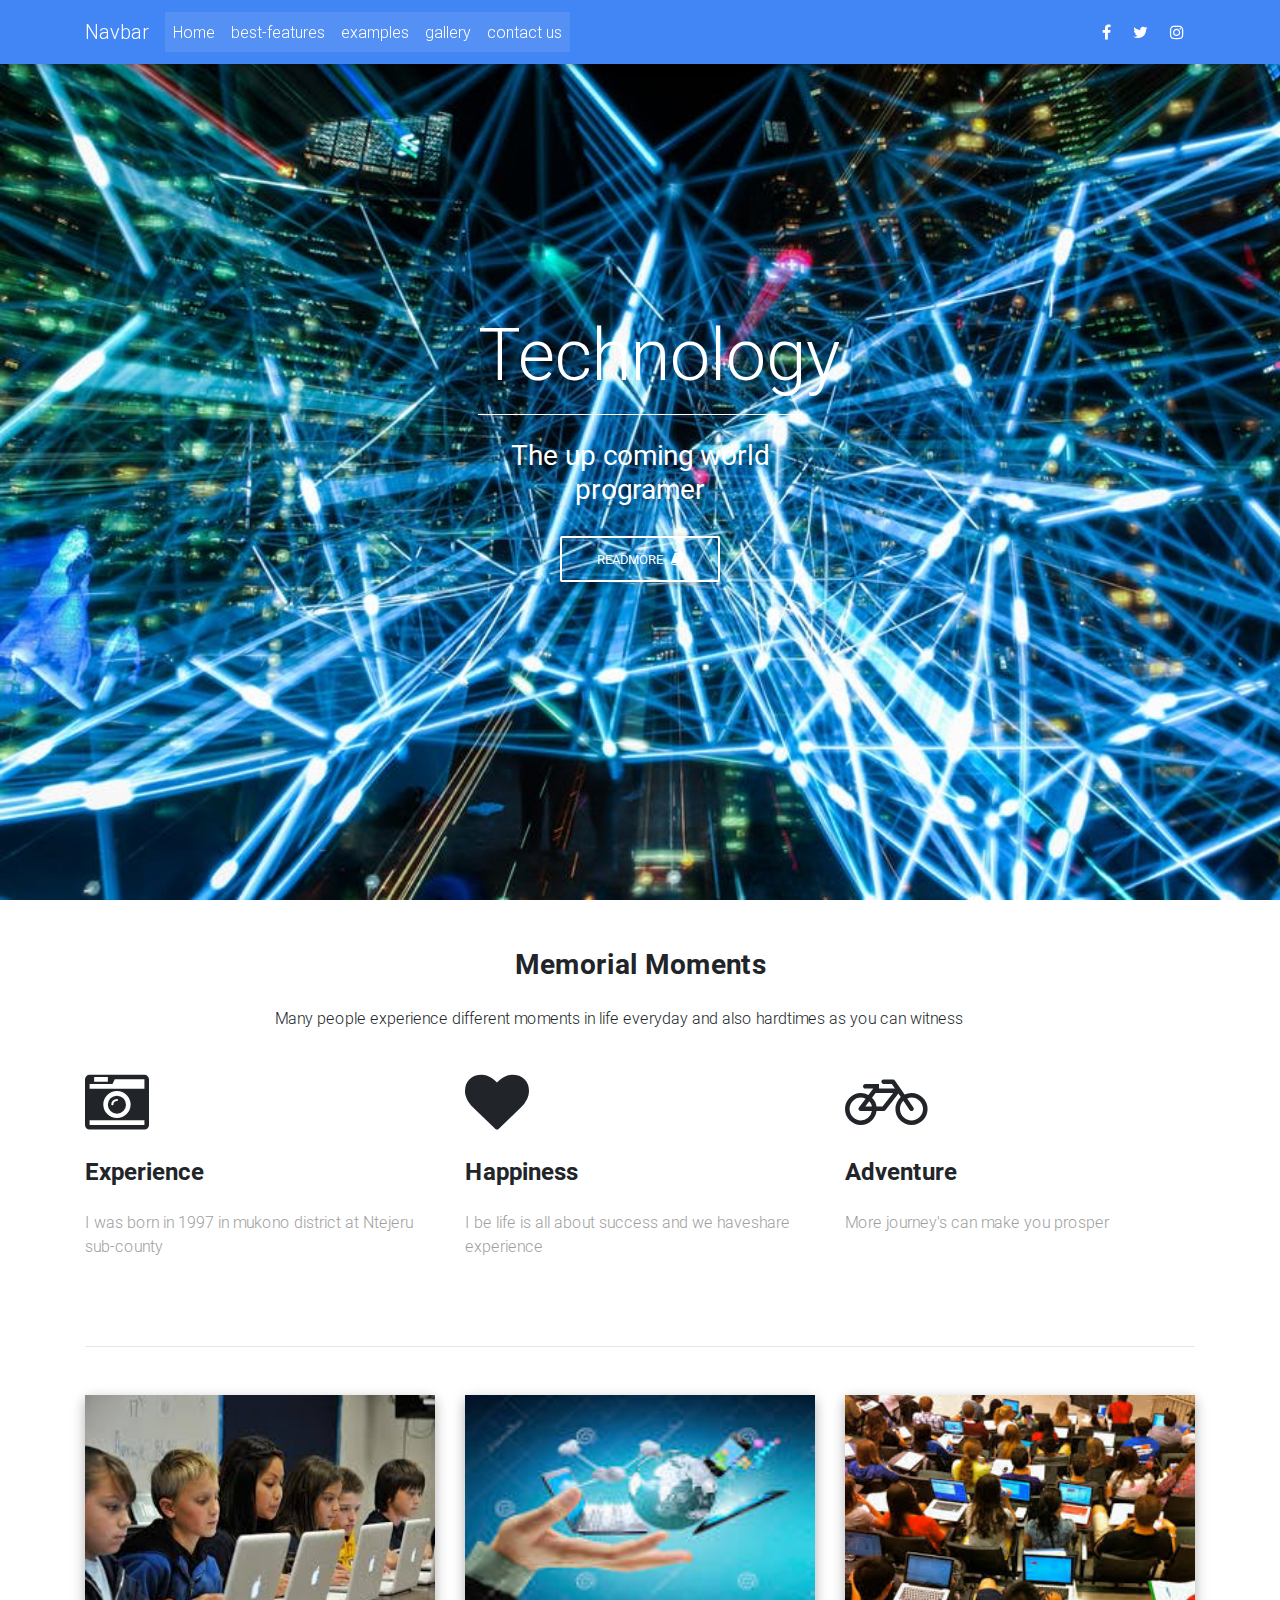
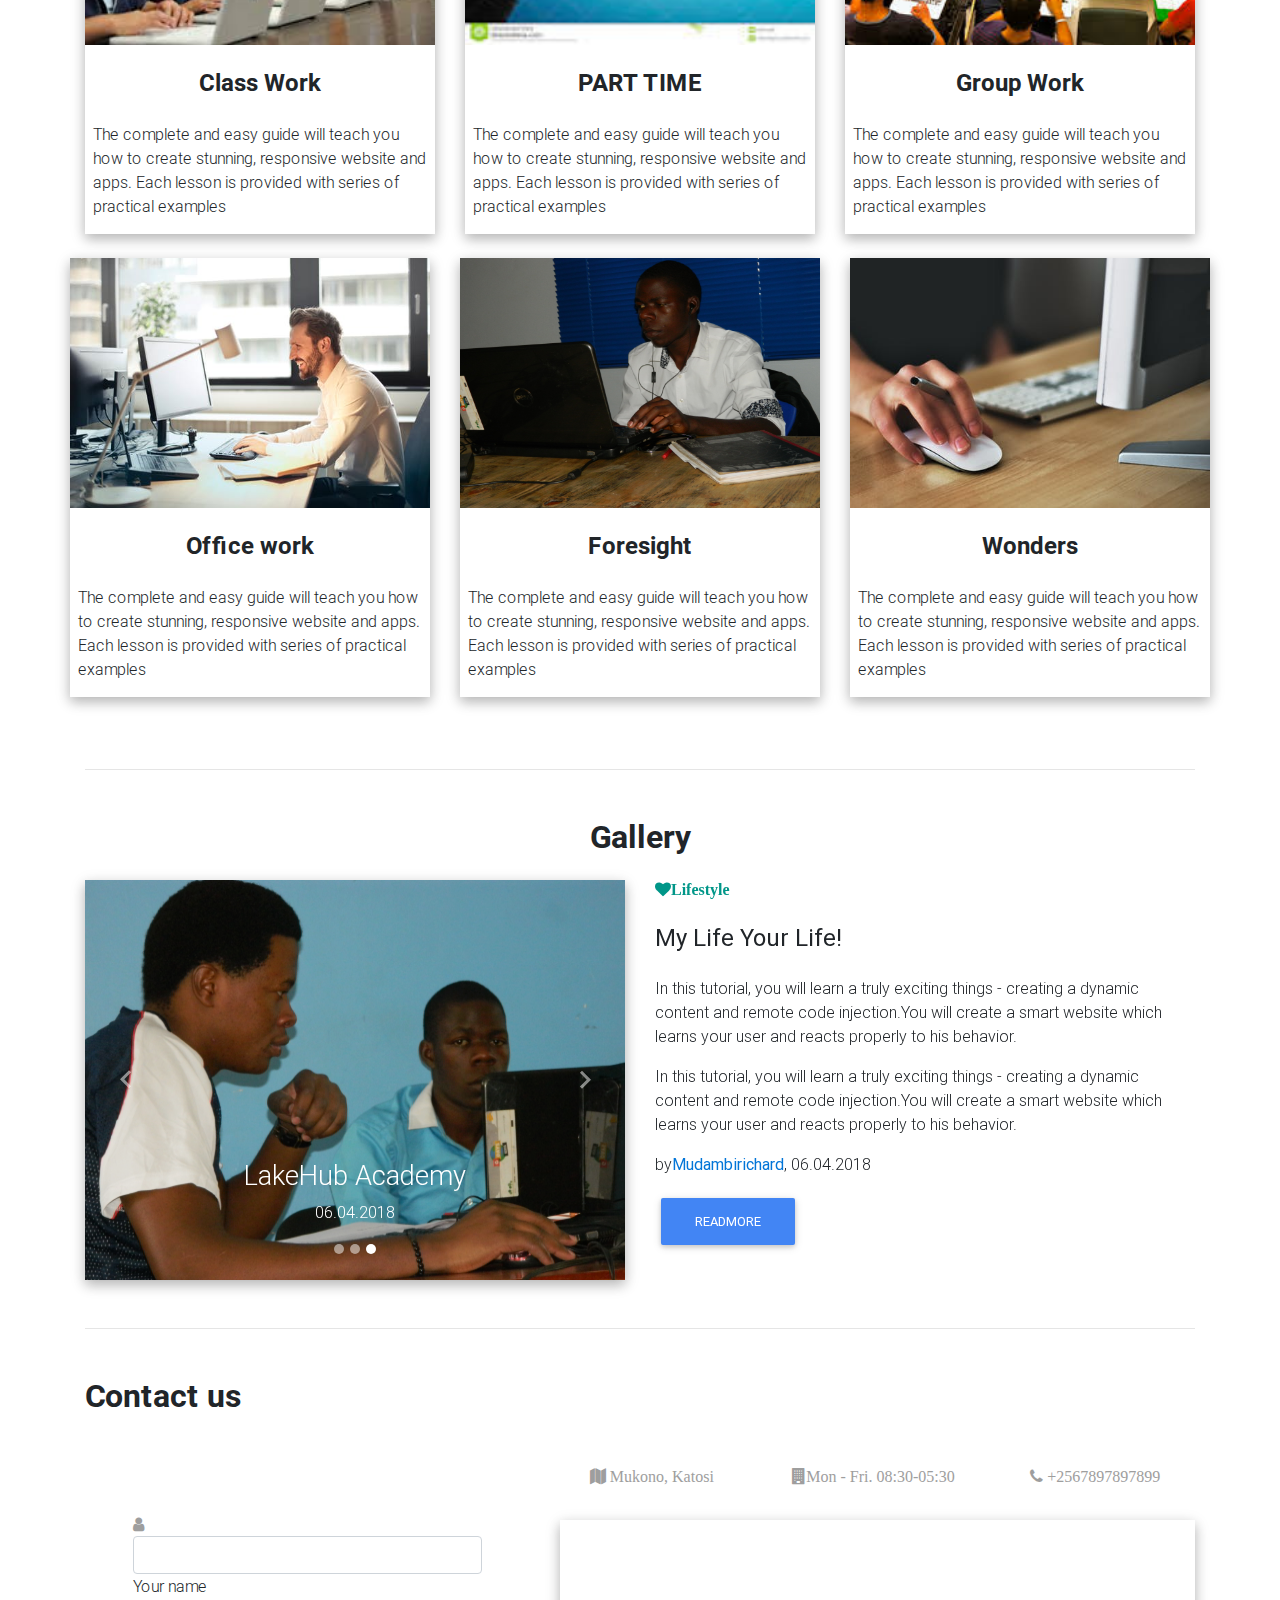
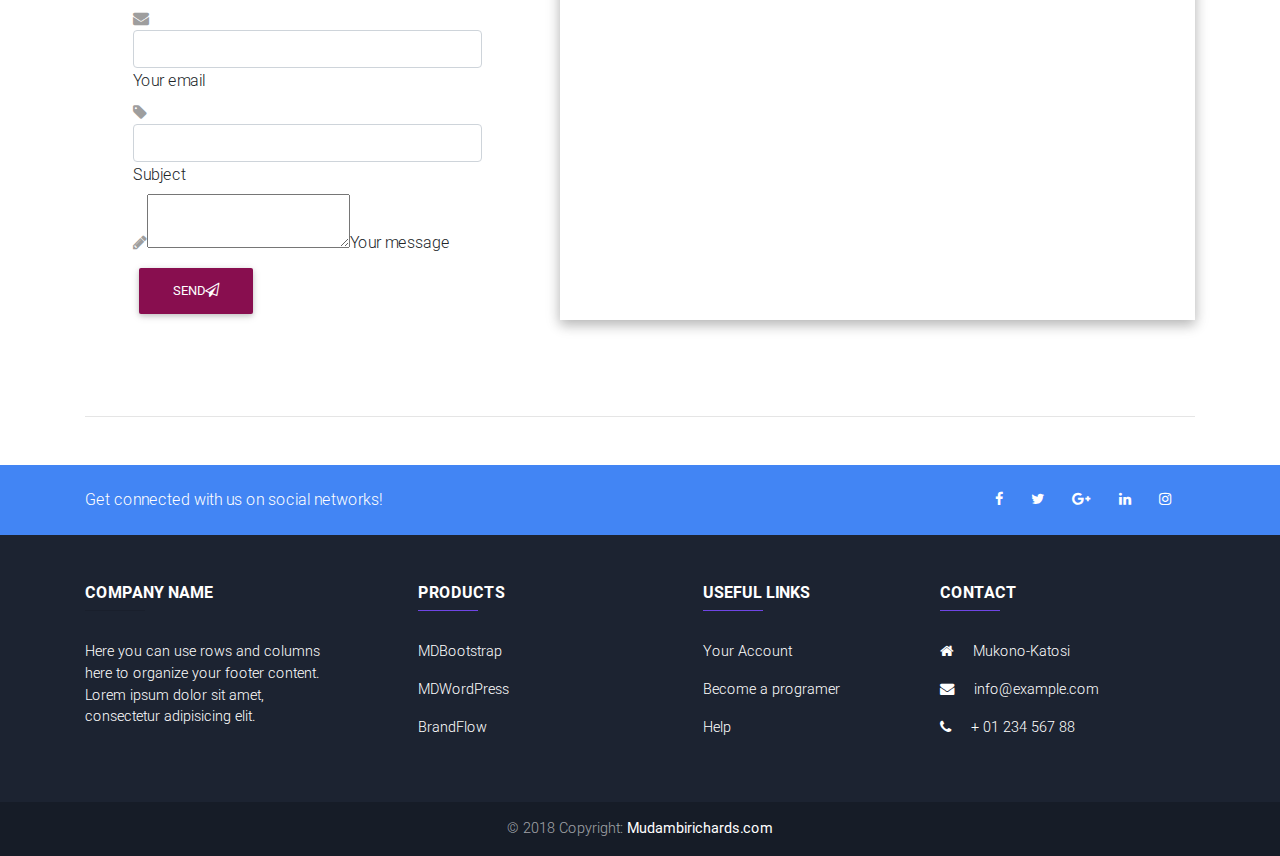
<file: index.html>
<!DOCTYPE html>
<html lang="en">

<head>
    <meta charset="utf-8">
    <meta name="viewport" content="width=device-width, initial-scale=1, shrink-to-fit=no">
    <meta http-equiv="x-ua-compatible" content="ie=edge">
    <title>Computer Studies</title>
    <!-- Font Awesome -->
    <link rel="stylesheet" href="https://maxcdn.bootstrapcdn.com/font-awesome/4.7.0/css/font-awesome.min.css">
    <!-- Bootstrap core CSS -->
    <link href="css/bootstrap.min.css" rel="stylesheet">
    <!-- Material Design Bootstrap -->
    <link href="css/mdb.min.css" rel="stylesheet">
    <!-- Your custom styles (optional) -->
    <link href="css/style.css" rel="stylesheet">


<body>

<!--main navigation-->
<head>
<!--Navbar-->
<nav class="navbar navbar-expand-lg navbar-dark primary-color fixed-top scrolling-navbar">

    <!-- Navbar brand -->
    <div class="container">
    <a class="navbar-brand" href="#">Navbar</a>

    <!-- Collapse button -->
    <button class="navbar-toggler" type="button" data-toggle="collapse" data-target="#basicExampleNav" aria-controls="basicExampleNav"
        aria-expanded="false" aria-label="Toggle navigation">
        <span class="navbar-toggler-icon"></span>
    </button>

    <!-- Collapsible content -->
    <div class="collapse navbar-collapse" id="basicExampleNav">

        <!-- Links -->
        <ul class="navbar-nav mr-auto smooth-scroll">
            <li class="nav-item active">
                <a class="nav-link" href="#intro">Home </a>
            </li>
            
             <li class="nav-item active">
                <a class="nav-link" href="#best-features">best-features </a>
            </li>

             <li class="nav-item active">
                <a class="nav-link" href="#examples">examples </a>
            </li>

             <li class="nav-item active">
                <a class="nav-link" href="#gallery">gallery </a>
            </li>

            

               <li class="nav-item active">
                <a class="nav-link" href="#contact">contact us </a>
            </li>

        </ul>
        <!-- Links -->

       <!--social icons-->
          <ul class="navbar-nav nav-flex-icons">
          <li class="nav-item">
          <a href="https://web.facebook.com/mudambi.richards" class="nav-link"><i class="fa fa-facebook"></i></a>
              
          </li>

          <li class="nav-item">
          <a href="https://myaccount.google.com/?utm_source=OGB&utm_medium=act&pli=1" class="nav-link"><i class="fa fa-twitter"></i></a>
              
          </li>

          <li class="nav-item">
          <a href="https://www.google.com/maps/place/1%C2%B005'58.5%22S+36%C2%B039'49.7%22E/@-1.0995739,36.6550198,15z/data=!3m1!4b1!4m6!3m5!1s0x0:0x0!7e2!8m2!3d-1.099574!4d36.6637961" class="nav-link"><i class="fa fa-instagram"></i></a>
              
          </li>
              
          </ul>
       <!--socail icons-->
    </div>
    <!-- Collapsible content -->
</div>
</nav>
<!--/.Navbar-->

<!--mask-->
<div id="intro" class="view hm-black-strong">
<div class=" container-fluid full-bg-img d-flex align-items-center justify-content-center">
<!--headings-->
     <div class="row d-flex justify-content-center">
     <div class="col-md-10 text-center">
      <h2 class="display-3 font-bold white-text mb-2">Technology</h2>
 <!--headings-->
<!--divider-->
     <hr class="hr-light">

      <h3 class="white-text my-4"><strong>The up coming world programer</strong></h3>
       <button type="button" class="btn btn-outline-white">Readmore<i class="fa fa-book ml-2"></i></button>
      
  </div>
      
  </div>
<!--divider-->
   
</div>
    
</div>

<!--mask-->

    
</head>

<!--main navigation-->

<!--main layout-->

<main class="mt-5">
<div class="container">
<!--section-->
<section id="best-features" class="text-left">
<!--Headings-->
     <h3 class="mb-4 font-weight-bold text-center">Memorial Moments</h3>
<!--grid row-->
      <div class="row d-flex justify-content-center mb-4">
 
<!--grid column--> 
<div class="col-md-8">
<!--description-->
<p>Many people experience different moments in life everyday and also hardtimes as you can witness</p>
    
</div>
<!--grid row-->  
</div>
<!--grid row-->

<div class="row">
<div class="col-md-4 mb-4">
  <i class="fa fa-camera-retro fa-4x"></i>
  <h4 class="my-4 font-weight-bold">Experience</h4>
  <p class="grey-text">I was born in 1997 in mukono district at Ntejeru sub-county</p>  
</div>

<div class="col-md-4 mb-4">
    <i class="fa fa-heart fa-4x"></i>
     <h4 class="my-4 font-weight-bold">Happiness</h4>
    <p class="grey-text">I be life is all about success and we haveshare experience </p>   
</div>

<div class="col-md-4 mb-4">
     <i class="fa fa-bicycle fa-4x"></i>
    <h4 class="my-4 font-weight-bold ">Adventure</h4>
    <p class="grey-text">More journey's can  make you prosper</p>  
</div>
    
</div>
<!--grid row-->


<!--Headings-->    
</section>
<!--section-->
<hr class="my-5">   

<!--section-->
<section id="examples" class="text-centre">
<div class="row">
<div class="col-lg-4 col-md-12 mb-4 ">
   <div class="view overlay hm-white-slight z-depth-1-half">
     <img src=" img/d.jpeg" class="img-fluid" alt="">
     <div class="mask ml-2 mr-2"></div> 
     <h4 class="my-4 font-weight-bold text-center ">Class Work</h4> 
     <p >The complete and easy guide will teach you how to create stunning, responsive website and apps. Each lesson is provided with series of practical examples </p>
   </div>  
</div>

<div class="col-lg-4 col-md-6 mb-4">
      <div class="view overlay hm-white-slight z-depth-1-half">
     <img src=" img/in.jpeg" class="img-fluid" alt="">
     <div class="mask"></div> 
     <h4 class="my-4 font-weight-bold text-center">PART TIME</h4> 
     <p>The complete and easy guide will teach you how to create stunning, responsive website and apps. Each lesson is provided with series of practical examples </p> 
</div>
</div>

<div class="col-lg-4 col-md-6 mb-4">
      <div class="view overlay hm-white-slight z-depth-1-half">
     <img src=" img/f.jpeg" class="img-fluid" alt="">
     <div class="mask"></div> 
     <h4 class="my-4 font-weight-bold text-center">Group Work</h4> 
     <p>The complete and easy guide will teach you how to create stunning, responsive website and apps. Each lesson is provided with series of practical examples </p> 
</div>
    
</div>

<div class="row">
<div class="col-lg-4 col-md-12 mb-4">
 <div class="view overlay hm-white-slight z-depth-1-half">
     <img src=" img/tt.jpeg" class="img-fluid" alt="">
     <a href=" "></a>

     <div class="mask"></div> 
     <h4 class="my-4 font-weight-bold text-center">Office work</h4> 
     <p>The complete and easy guide will teach you how to create stunning, responsive website and apps. Each lesson is provided with series of practical examples </p> 

    
</div>
</div>

<div class="col-lg-4 col-md-6 mb-4">
 <div class="view overlay hm-white-slight z-depth-1-half">
        <img src=" img/po.JPG" class="img-fluid" alt="">
     <div class="mask"></div> 
       <h4 class="my-4 font-weight-bold text-center">Foresight</h4> 
        <p>The complete and easy guide will teach you how to create stunning, responsive website and apps. Each lesson is provided with series of practical examples </p> 
    
</div>
</div>

<div class="col-lg-4 col-md-6 mb-4">
 <div class="view overlay hm-white-slight z-depth-1-half">
        <img src=" img/r.jpeg" class="img-fluid" alt="">
     <div class="mask"></div> 
         <h4 class="my-4 font-weight-bold text-center">Wonders</h4> 
         <p>The complete and easy guide will teach you how to create stunning, responsive website and apps. Each lesson is provided with series of practical examples </p> 
    
</div>
    
</div>
    
</section>
<!--section-->
<hr class="my-5">    

<!--section-->
<section id="gallery">
    <h2 class="mb-4 font-weight-bold text-center"> Gallery</h2>
 <div class="row">
 <div class="col-md-6">

<!--Carousel Wrapper-->
<div id="carousel-example-2" class="carousel slide carousel-fade" data-ride="carousel">
    <!--Indicators-->
    <ol class="carousel-indicators">
        <li data-target="#carousel-example-2" data-slide-to="0" class="active"></li>
        <li data-target="#carousel-example-2" data-slide-to="1"></li>
        <li data-target="#carousel-example-2" data-slide-to="2"></li>
    </ol>
    <!--/.Indicators-->
    <!--Slides-->
    <div class="carousel-inner z-depth-1-half" role="listbox">
        <div class="carousel-item active">
            <div class="view">
                <img class="d-block w-100" src="img/face.JPG" alt="First slide">
                <div class="mask rgba-black-light"></div>
            </div>
            <div class="carousel-caption">
                <h3 class="h3-responsive">Mudambi Richards</h3>
                <p>Thank you</p>
            </div>
        </div>
        <div class="carousel-item">
            <!--Mask color-->
            <div class="view">
                <img class="d-block w-100" src="img/fac.JPG" alt="Second slide">
                <div class="mask rgba-black-strong"></div>
            </div>
            <div class="carousel-caption">
                <h3 class="h3-responsive">Computer Science</h3>
                <p>Brother</p>
            </div>
        </div>
        <div class="carousel-item">
            <!--Mask color-->
            <div class="view">
                <img class="d-block w-100" src="img/fr.JPG" alt="Third slide">
                <div class="mask rgba-black-slight"></div>
            </div>
            <div class="carousel-caption">
                <h3 class="h3-responsive">LakeHub Academy</h3>
                <p>06.04.2018</p>
            </div>
        </div>
    </div>
    <!--/.Slides-->
    <!--Controls-->
      <a class="carousel-control-prev" href="#carousel-example-2" role="button" data-slide="prev">
          <span class="carousel-control-prev-icon" aria-hidden="true"></span>
          <span class="sr-only">Previous</span>
    </a>
       <a class="carousel-control-next" href="#carousel-example-2" role="button" data-slide="next">
        <span class="carousel-control-next-icon" aria-hidden="true"></span>
        <span class="sr-only">Next</span>
    </a>
    <!--/.Controls-->
</div>
<!--/.Carousel Wrapper-->
                
     
 </div>

  <div class="col-md-6">
        <a href="" class="teal-text"><h6 class="mb-4"><i class="fa fa-heart mr-2"><strong>Lifestyle</strong></i></h6></a>
  
         <h4 class="mb-4"><strong>My Life Your Life!</strong></h4> 

         <p> In this tutorial, you will learn a truly exciting things - creating a dynamic content and remote code injection.You will create a smart website which learns your user and reacts properly to his behavior.</p> 
         <p> In this tutorial, you will learn a truly exciting things - creating a dynamic content and remote code injection.You will create a smart website which learns your user and reacts properly to his behavior.</p> 
         <p>by<a href=""><strong>Mudambirichard</strong></a>, 06.04.2018</p>
       <a class="btn btn-primary"> Readmore </a> 
    </div>
     
  </div>

    
</section>
<!--section-->
<hr class="my-5">    

<!--section-->
<section id="contact">
    <h2 class="mb-5 font-weight-bold ">Contact us</h2>
    <div class="row">

  <div class="col-lg-5 col-md-12">
<!--contact form-->
    <form class="p-5">
      <div class="md-form-sm"><i class="fa fa-user prefix grey-text"></i><input type="text" id="input-1" class="form-control"><label for="input-2">Your name</label>
    
</div>

     <div class="md-form-sm"><i class="fa fa-envelope prefix grey-text"></i><input type="email" id="input-2" class="form-control"><label for="input-2">Your email</label>
    
</div>

     <div class="md-form-sm"><i class="fa fa-tag prefix grey-text"></i><input type="text" id="input-3" class="form-control"><label for="input-3">Subject</label>
    
</div>

     <div class="md-form-sm"><i class="fa fa-pencil prefix grey-text"></i><textarea type="text" id="input-4" class="md-textarea"></textarea style="height: 100px;"><label for="input-4">Your message</label>
    
</div>
       <div class="text-centre"><button class="btn btn-unique">send<i class="fa fa-paper-plane-o ml"></i></button>
    
   </div>
    
</form>
<!--contact form-->
    
</div>
    
    <div class="col-lg-7 col-md-12">

    <!--grid row-->
      <div class="row text-center">

      <div class="col-md-4 mb-3">
        <p><i class="fa fa-map mr-2 grey-text"> Mukono, Katosi</i></p>
          
      </div>

        <div class="col-md-4 mb-3">
             <p><i class="fa fa-building mr-2 grey-text">Mon - Fri. 08:30-05:30</i></p> 
      </div>

         <div class="col-md-4 mb-3">
              <p><i class="fa fa-phone mr-2 grey-text"> +2567897897899</i></p>
      </div>
          
      </div>
    <!--grid row-->
    <!--google map-->
      <div id="map-container" class="map-container z-depth-1-half" style="height: 400px;"></div>
     <!--google map-->
    
</div>

</div>
    
</section>
<!--section-->
<hr class="my-5">     
</div>

    
</main>
<!--main layout-->

<!--footer-->
<footer>
  
<!--Footer-->
<footer class="page-footer font-small unique-color-dark pt-0">

    <div style="background-color: #4285F4;">
        <div class="container">
            <!--Grid row-->
            <div class="row py-4 d-flex align-items-center">

                <!--Grid column-->
                <div class="col-md-6 col-lg-5 text-center text-md-left mb-4 mb-md-0">
                    <h6 class="mb-0 white-text">Get connected with us on social networks!</h6>
                </div>
                <!--Grid column-->

                <!--Grid column-->
                <div class="col-md-6 col-lg-7 text-center text-md-right">
                    <!--Facebook-->
                    <a class="fb-ic ml-0">
                        <i class="fa fa-facebook white-text mr-lg-4"> </i>
                    </a>
                    <!--Twitter-->
                    <a class="tw-ic">
                        <i class="fa fa-twitter white-text mr-lg-4"> </i>
                    </a>
                    <!--Google +-->
                    <a class="gplus-ic">
                        <i class="fa fa-google-plus white-text mr-lg-4"> </i>
                    </a>
                    <!--Linkedin-->
                    <a class="li-ic">
                        <i class="fa fa-linkedin white-text mr-lg-4"> </i>
                    </a>
                    <!--Instagram-->
                    <a class="ins-ic">
                        <i class="fa fa-instagram white-text mr-lg-4"> </i>
                    </a>
                </div>
                <!--Grid column-->

            </div>
            <!--Grid row-->
        </div>
    </div>

    <!--Footer Links-->
    <div class="container mt-5 mb-4 text-center text-md-left">
        <div class="row mt-3">

            <!--First column-->
            <div class="col-md-3 col-lg-4 col-xl-3 mb-4">
                <h6 class="text-uppercase font-weight-bold">
                    <strong>Company name</strong>
                </h6>
                <hr class="#4285F4 accent-2 mb-4 mt-0 d-inline-block mx-auto" style="width: 60px;">
                <p>Here you can use rows and columns here to organize your footer content. Lorem ipsum dolor sit
                    amet, consectetur adipisicing elit.</p>
            </div>
            <!--/.First column-->

            <!--Second column-->
            <div class="col-md-2 col-lg-2 col-xl-2 mx-auto mb-4">
                <h6 class="text-uppercase font-weight-bold">
                    <strong>Products</strong>
                </h6>
                <hr class="deep-purple accent-2 mb-4 mt-0 d-inline-block mx-auto" style="width: 60px;">
                <p>
                    <a href="#!">MDBootstrap</a>
                </p>
                <p>
                    <a href="#!">MDWordPress</a>
                </p>
                <p>
                    <a href="#!">BrandFlow</a>
                </p>
               
            </div>
            <!--/.Second column-->

            <!--Third column-->
            <div class="col-md-3 col-lg-2 col-xl-2 mx-auto mb-4">
                <h6 class="text-uppercase font-weight-bold">
                    <strong>Useful links</strong>
                </h6>
                <hr class="deep-purple accent-2 mb-4 mt-0 d-inline-block mx-auto" style="width: 60px;">
                <p>
                    <a href="#!">Your Account</a>
                </p>
                <p>
                    <a href="#!">Become a programer</a>
                </p>
               
                <p>
                    <a href="#!">Help</a>
                </p>
            </div>
            <!--/.Third column-->

            <!--Fourth column-->
            <div class="col-md-4 col-lg-3 col-xl-3">
                <h6 class="text-uppercase font-weight-bold">
                    <strong>Contact</strong>
                </h6>
                <hr class="deep-purple accent-2 mb-4 mt-0 d-inline-block mx-auto" style="width: 60px;">
                <p>
                    <i class="fa fa-home mr-3"></i> Mukono-Katosi</p>
                <p>
                    <i class="fa fa-envelope mr-3"></i> info@example.com</p>
                <p>
                    <i class="fa fa-phone mr-3"></i> + 01 234 567 88</p>
                
            </div>
            <!--/.Fourth column-->

        </div>
    </div>
    <!--/.Footer Links-->

    <!-- Copyright-->
    <div class="footer-copyright py-3 text-center">
        © 2018 Copyright:
        <a href="https://web.facebook.com/mudambi.richards?ref=bookmarks">
            <strong> Mudambirichards.com</strong>
        </a>
    </div>
    <!--/.Copyright -->
<!--/.Footer-->

    
</footer>
<!--footer-->



    <!-- SCRIPTS -->
    <!-- JQuery -->
    <script type="text/javascript" src="js/jquery-3.2.1.min.js"></script>
    <!-- Bootstrap tooltips -->
    <script type="text/javascript" src="js/popper.min.js"></script>
    <!-- Bootstrap core JavaScript -->
    <script type="text/javascript" src="js/bootstrap.min.js"></script>
    <!-- MDB core JavaScript -->
    <script type="text/javascript" src="js/mdb.min.js"></script>
    

    <!--google maps settings-->
    <script type="text/javascript" src="https://www.google.com/maps/place/1%C2%B005'58.5%22S+36%C2%B039'49.7%22E/@-1.0995739,36.6550198,15z/data=!3m1!4b1!4m6!3m5!1s0x0:0x0!7e2!8m2!3d-1.099574!4d36.6637961"></script>
    <script >
    //Regular map
    function regular_map() {
        var var_location = new google.maps.Latling(-1.099574, 36.663796);
        var var_mapoptions = {
            center: var_location,
            zoom:14
        };

        var var_map = new google.maps.map(document.getElementById("map-container"),var_mapoptions);
        va va_marker = new google.maps.marker({
            position: var_location,
            map: var_map,
            title: "Mukono district"
        });
    }
   //initialize maps     
    </script>

    <!--google maps settings-->
    <script>

     $('.carousel').carousel({
        interval:200,
     })
        
    </script>
    </body>
    


</html>
</file>
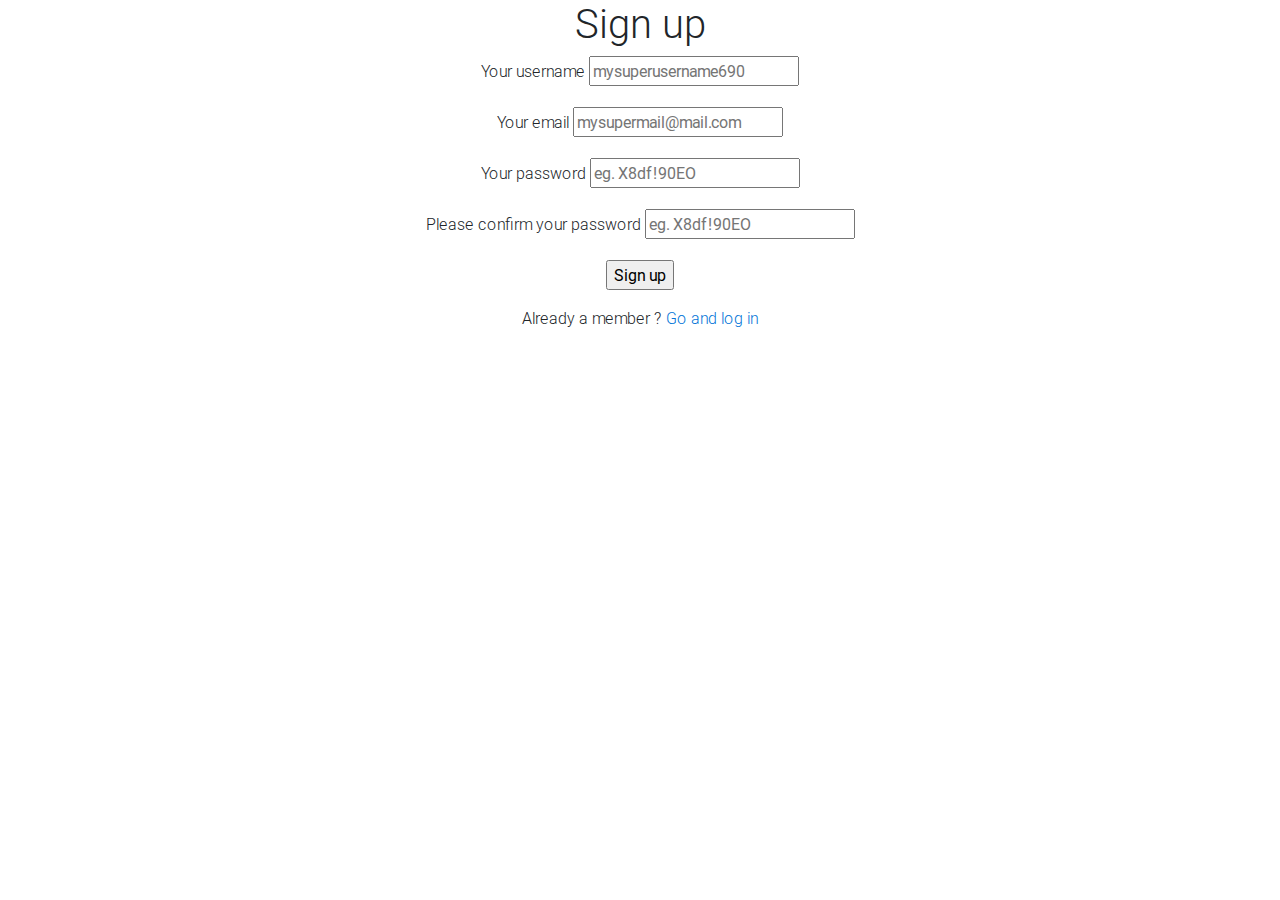
<file: signup.html>
<!doctype html>
<!DOCTYPE html>
<html>
<head>
	<title></title>

	   <meta charset="utf-8">
    <meta name="viewport" content="width=device-width, initial-scale=1, shrink-to-fit=no">
    <meta http-equiv="x-ua-compatible" content="ie=edge">
    <title>Computer Studies</title>
    <!-- Font Awesome -->
    <link rel="stylesheet" href="https://maxcdn.bootstrapcdn.com/font-awesome/4.7.0/css/font-awesome.min.css">
    <!-- Bootstrap core CSS -->
    <link href="css/bootstrap.min.css" rel="stylesheet">
    <!-- Material Design Bootstrap -->
    <link href="css/mdb.min.css" rel="stylesheet">
    <!-- Your custom styles (optional) -->
    <link href="css/style.css" rel="stylesheet">
</head>
<body>
<center>
<div class="container">

<div id="register" class="animate form">
			<form  action="mysuperscript.php" autocomplete="on"> 
				<h1> Sign up </h1> 
				<p> 
					<label for="usernamesignup" class="uname" data-icon="u">Your username</label>
					<input id="usernamesignup" name="usernamesignup" required="required" type="text" placeholder="mysuperusername690" />
				</p>
				<p> 
					<label for="emailsignup" class="youmail" data-icon="e" > Your email</label>
					<input id="emailsignup" name="emailsignup" required="required" type="email" placeholder="mysupermail@mail.com"/> 
				</p>
				<p> 
					<label for="passwordsignup" class="youpasswd" data-icon="p">Your password </label>
					<input id="passwordsignup" name="passwordsignup" required="required" type="password" placeholder="eg. X8df!90EO"/>
				</p>
				<p> 
					<label for="passwordsignup_confirm" class="youpasswd" data-icon="p">Please confirm your password </label>
					<input id="passwordsignup_confirm" name="passwordsignup_confirm" required="required" type="password" placeholder="eg. X8df!90EO"/>
				</p>
				<p class="signin button"> 
					<input type="submit" value="Sign up"/> 
				</p>
				<p class="change_link">  
					Already a member ?
					<a href="#tologin" class="to_register"> Go and log in </a>
				</p>
			</form>
		</div>
		</div>
		</center>

</body>
</html>
</file>
<file: css/style.css>
/* Your custom styles */
html,
body,
header,
#intro{
	height: 100%;
}

#intro{
	background: url("../img/ccc.jpeg");
   -webkit-background-size: cover;
   -moz-background-size: cover;
   -o-background-size:cover;
   background-size: cover: 
}

.view img{ width: 370px;
	      height: 250px;

}

.view p{
	padding-right: 8px;
	padding-left: 8px;
}

.carousel-inner  img{
	          height: 400px;
}
</file>
